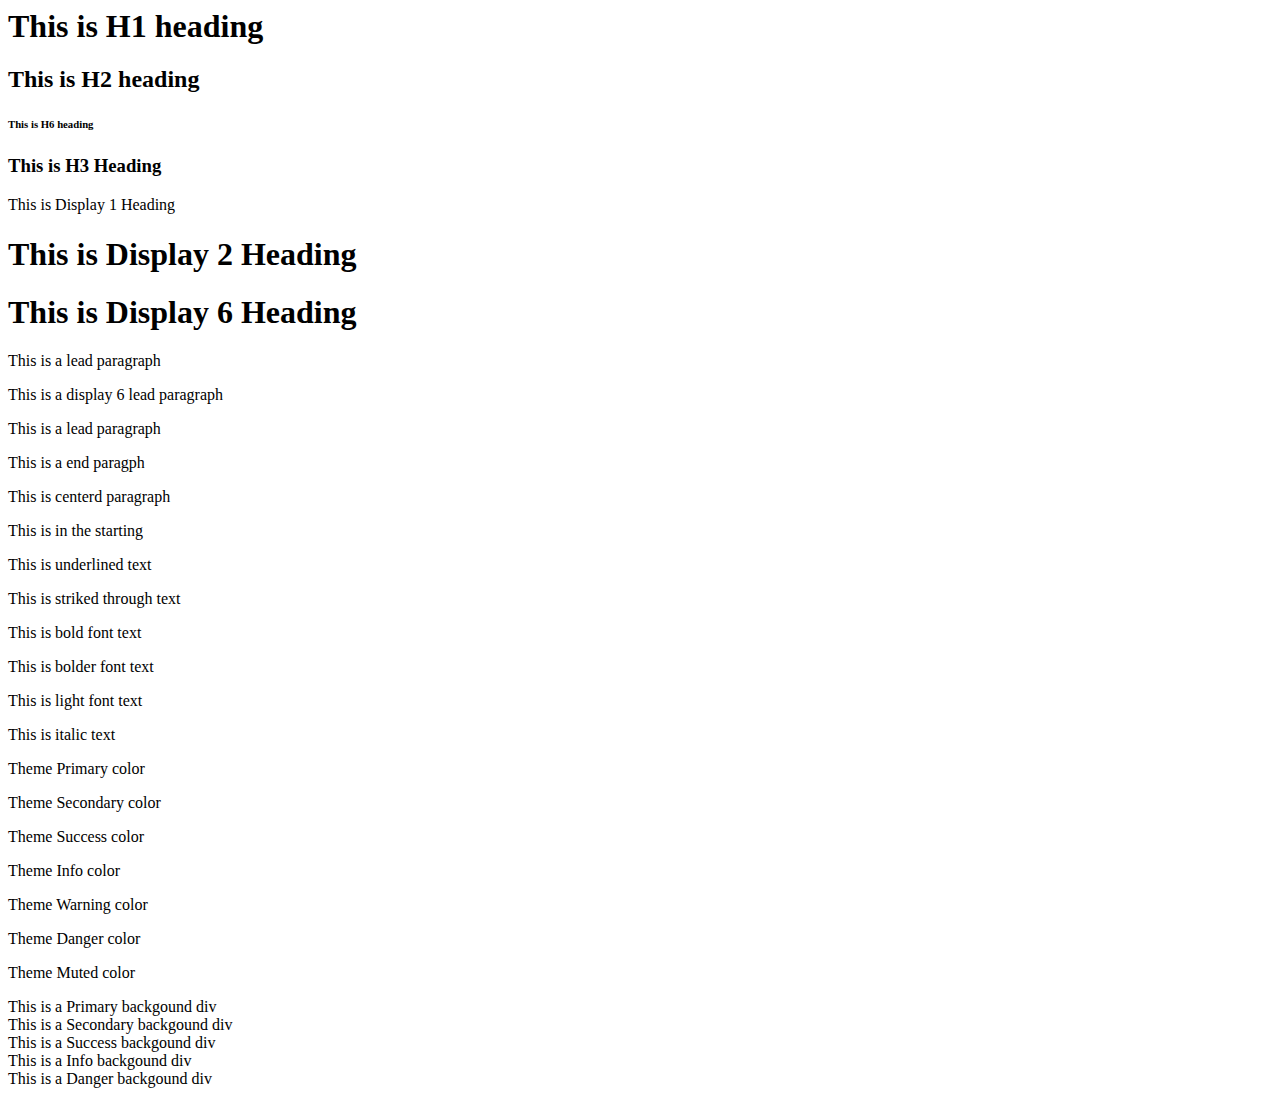
<file: bootstrap/lesson-1/index.html>
<html lang="en">
<head>
  <meta charset="UTF-8">
  <meta http-equiv="X-UA-Compatible" content="IE=edge">
  <meta name="viewport" content="width=device-width, initial-scale=1.0">
  <title>Bootstrap Lecture-1</title>
  <link href="https://cdn.jsdelivr.net/npm/bootstrap@5.0.1/dist/css/bootstrap.min.css" rel="stylesheet" integrity="sha384-+0n0xVW2eSR5OomGNYDnhzAbDsOXxcvSN1TPprVMTNDbiYZCxYbOOl7+AMvyTG2x" crossorigin="anonymous">
  <style>
    .custom {
      background-color: 'blue-700';
    }
  </style>
</head>
<body>
  <!--  heading tags -->
  <h1>This is H1 heading</h1>
  <h2>This is H2 heading</h2>
  <h6>This is H6 heading</h6>
  <h3 class="h5">This is H3 Heading</h3>

  <!-- display headings -->
  <div class="display-1">This is Display 1 Heading</div>
  <h1 class="display-2">This is Display 2 Heading</h1>
  <h1 class="display-6">This is Display 6 Heading</h1>

  <!-- lead text & alignment -->
  <p class="lead">This is a lead paragraph</p>
  <p class="lead display-6">This is a display 6 lead paragraph</p>
  <p>This is a lead paragraph</p>
  <p class="text-end">This is a end paragph</p>
  <p class="text-center">This is centerd paragraph</p>
  <p">This is in the starting</p>

  <!-- text decoration & font weight -->
  <p class="text-decoration-underline">This is underlined text</p>
  <p class="text-decoration-line-through">This is striked through text</p>

  <p class="fw-bold">This is bold font text</p>
  <p class="fw-bolder">This is bolder font text</p>
  <p class="fw-light">This is light font text</p>
  <p class="fst-italic">This is italic text</p>

  <!-- text colors -->
  <p class="text-primary">Theme Primary color</p>
  <p class="text-secondary">Theme Secondary color</p>
  <p class="text-success">Theme Success color</p>
  <p class="text-info">Theme Info color</p>
  <p class="text-warning">Theme Warning color</p>
  <p class="text-danger">Theme Danger color</p>
  <p class="text-muted">Theme Muted color</p>

  <!-- bg colors -->
  <div class="bg-primary text-white">This is a Primary backgound div</div>
  <div class="bg-secondary text-white">This is a Secondary backgound div</div>
  <div class="bg-success text-white">This is a Success backgound div</div>
  <div class="bg-info text-white">This is a Info backgound div</div>
  <div class="bg-danger text-white">This is a Danger backgound div</div>
  
  <script src="https://cdn.jsdelivr.net/npm/bootstrap@5.0.1/dist/js/bootstrap.bundle.min.js" integrity="sha384-gtEjrD/SeCtmISkJkNUaaKMoLD0//ElJ19smozuHV6z3Iehds+3Ulb9Bn9Plx0x4" crossorigin="anonymous"></script>
</body>
</html>
</file>
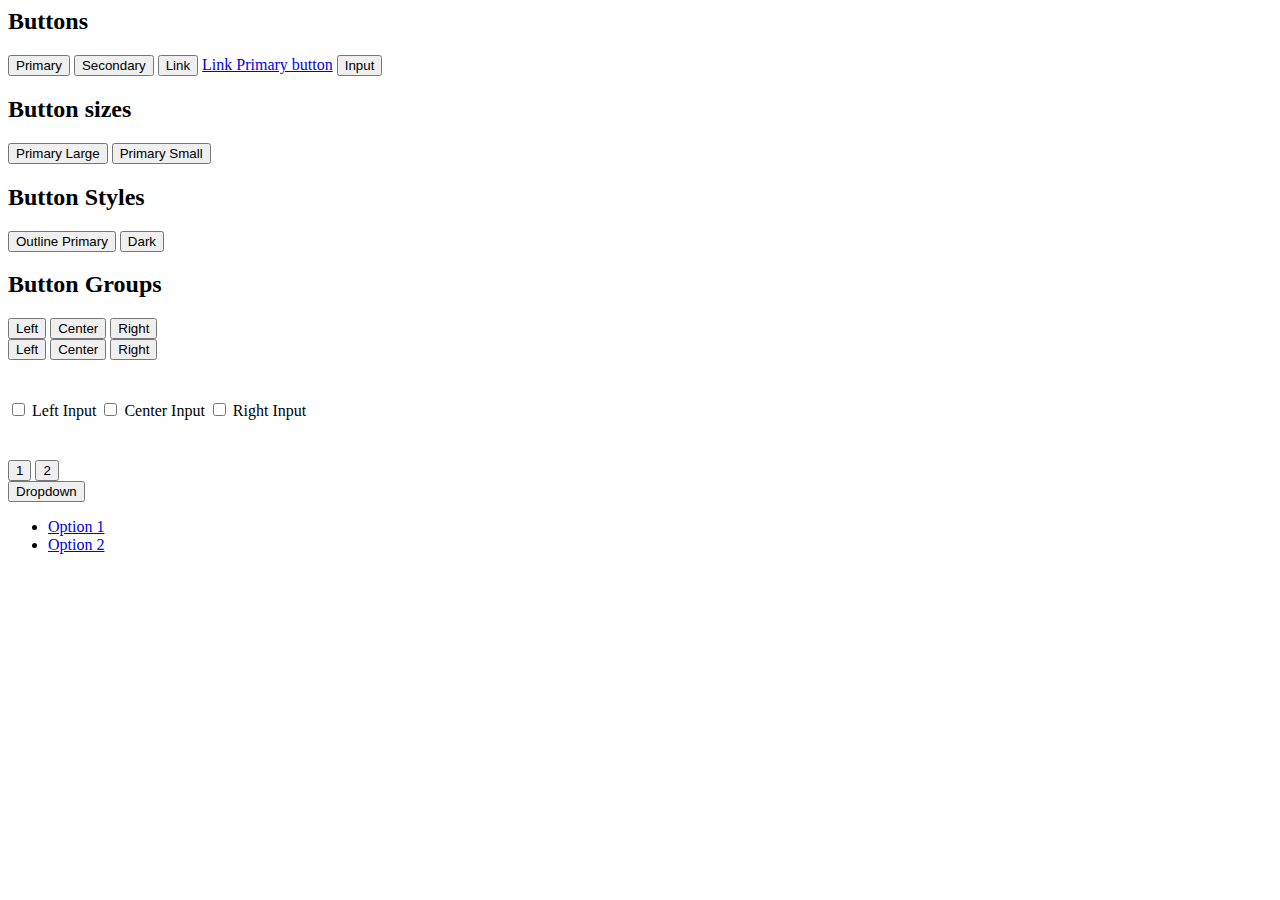
<file: bootstrap/lesson-2/index.html>
<html lang="en">
<head>
  <meta charset="UTF-8">
  <meta http-equiv="X-UA-Compatible" content="IE=edge">
  <meta name="viewport" content="width=device-width, initial-scale=1.0">
  <title>Bootstrap Lecture 2</title>
  <link href="https://cdn.jsdelivr.net/npm/bootstrap@5.0.1/dist/css/bootstrap.min.css" rel="stylesheet" integrity="sha384-+0n0xVW2eSR5OomGNYDnhzAbDsOXxcvSN1TPprVMTNDbiYZCxYbOOl7+AMvyTG2x" crossorigin="anonymous">
</head>
<body>
  <!-- basic buttons -->
  <h2>Buttons</h2>
  <button class="btn btn-primary">Primary</button>
  <button class="btn btn-secondary">Secondary</button>

  <button type="button" class="btn btn-link">Link</button>


  <!-- anchor tags as buttons -->
  <a href="#" type="button" class="btn btn-primary">Link Primary button</a>

  <!-- Input as a button -->
  <input class="btn btn-primary" type="button" value="Input">

  <!-- button sizes -->
  <h2>Button sizes</h2>
  <button class="btn btn-primary btn-lg">Primary Large</button>
  <button class="btn btn-primary btn-sm">Primary Small</button>

  <!-- outlined styles -->
  <h2>Button Styles</h2>
  <button class="btn btn-outline-primary">Outline Primary</button>
  <button type="button" class="btn btn-outline-dark">Dark</button>

  <!-- button groups -->
  <h2>Button Groups</h2>
  <div class="btn-group">
    <button class="btn btn-primary">Left</button>
    <button class="btn btn-primary">Center</button>
    <button class="btn btn-dark">Right</button>
  </div>

  <div class="btn-group">
    <button class="btn btn-outline-primary">Left</button>
    <button class="btn btn-outline-primary">Center</button>
    <button class="btn btn-outline-primary">Right</button>
  </div>


  <div style="margin-top: 40px;" class="btn-group" role="group" >
    <input type="checkbox" class="btn-check" id="btnCheck1" autocomplete="off" />
    <label for="btnCheck1" class="btn btn-outline-primary">Left Input</label>

    <input type="checkbox" class="btn-check" id="btnCheck2" autocomplete="off"/>
    <label for="btnCheck2" class="btn btn-outline-primary">Center Input</label>

    <input type="checkbox" class="btn-check" id="btnCheck3" autocomplete="off"/>
    <label for="btnCheck3" class="btn btn-outline-primary">Right Input</label>
  </div>

  <div style="margin-top: 40px;" class="btn-group">
    <button class="btn btn-primary">1</button>
    <button class="btn btn-primary">2</button>

    <div class="btn-group">
      <button class="btn btn-primary dropdown-toggle" data-bs-toggle="dropdown">Dropdown</button>
      <ul class="dropdown-menu">
        <li>
          <a href="#" class="dropdown-item">Option 1</a>
        </li>
        <li>
          <a href="#" class="dropdown-item">Option 2</a>
        </li>
      </ul>
    </div>
  </div>
  
  <script src="https://cdn.jsdelivr.net/npm/bootstrap@5.0.1/dist/js/bootstrap.bundle.min.js" integrity="sha384-gtEjrD/SeCtmISkJkNUaaKMoLD0//ElJ19smozuHV6z3Iehds+3Ulb9Bn9Plx0x4" crossorigin="anonymous"></script>
</body>
</html>
</file>
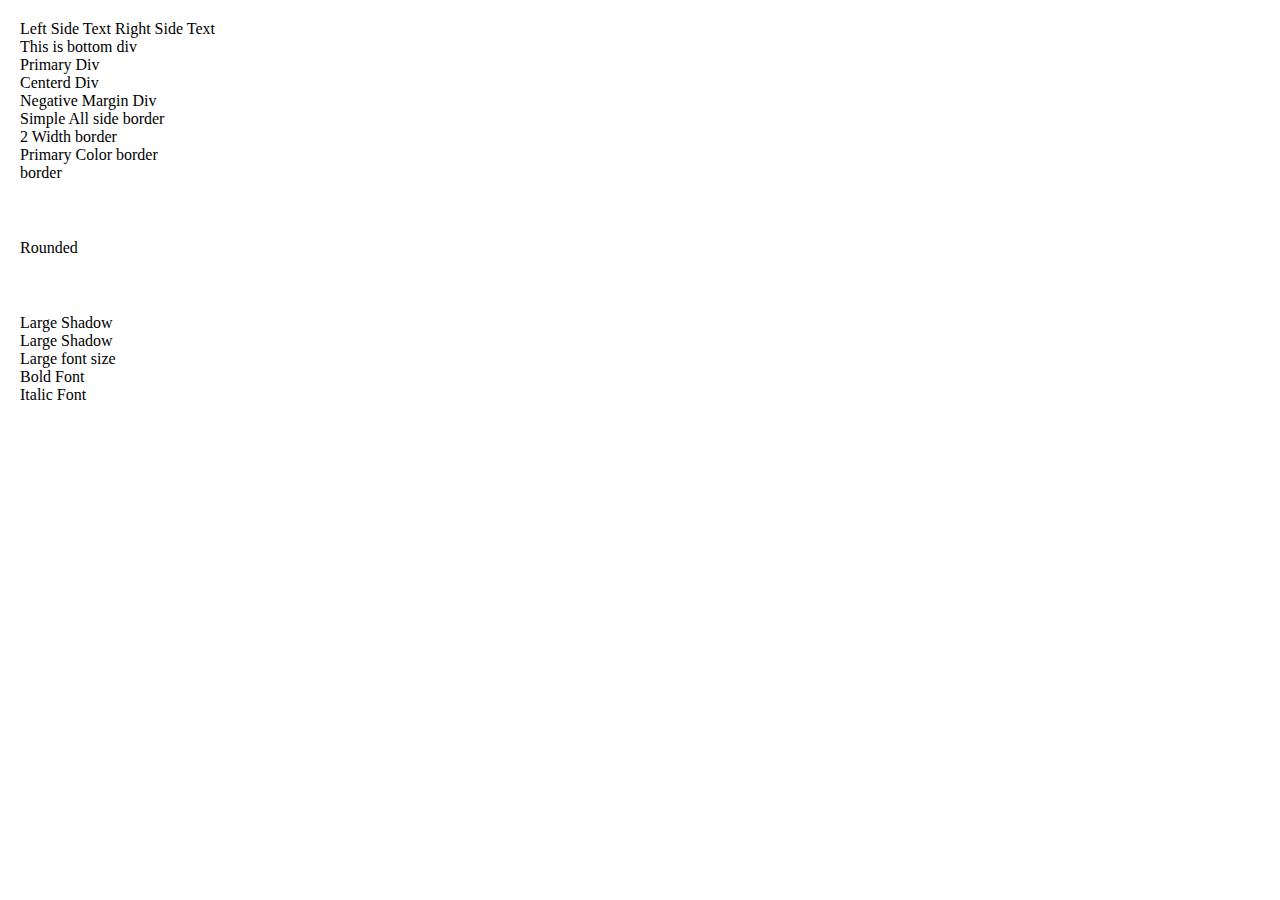
<file: bootstrap/lesson-3/index.html>
<html lang="en">
<head>
  <meta charset="UTF-8">
  <meta http-equiv="X-UA-Compatible" content="IE=edge">
  <meta name="viewport" content="width=device-width, initial-scale=1.0">
  <title>Bootstrap Lecture 3</title>
  <link href="https://cdn.jsdelivr.net/npm/bootstrap@5.0.1/dist/css/bootstrap.min.css" rel="stylesheet" integrity="sha384-+0n0xVW2eSR5OomGNYDnhzAbDsOXxcvSN1TPprVMTNDbiYZCxYbOOl7+AMvyTG2x" crossorigin="anonymous">
  <style>
    body{ margin: 20px; }
  </style>
</head>
<body>
  <!-- margin & padding -->
  <div>
    <span class="me-2">Left Side Text</span>
    <span>Right Side Text</span>
  </div>
  <div class="mt-5">
    This is bottom div
  </div>
  <div class="bg-primary p-5">
    Primary Div
  </div>
  <div style="width: 200px;" class="text-center bg-primary mx-auto">
    Centerd Div
  </div>
  <div class="mt-n1 bg-secondary">Negative Margin Div</div>

  <!-- borders -->
  <div class="mt-5 border">Simple All side border</div>
  <div class="mt-2 border border-5">2 Width border</div>
  <div class="mt-3 border border-primary border-top-0">Primary Color border</div>
  <div style="width: 75px; height: 75px;" class="mt-3 border border-info rounded-circle">border</div>
  <div style="width: 75px; height: 75px;" class="mt-3 border border-5 border-primary rounded-bottom">Rounded</div>

  <!-- box shadow -->
  <div class="shadow-lg mt-3 p-4 bg-body">Large Shadow</div>
  <div class="shadow-lg mt-3 p-4 bg-body rounded">Large Shadow</div>


  <!-- font size and font weight -->
  <div class="fs-1">Large font size</div>
  <div class="fs-3 fw-bold">Bold Font</div>
  <div class="fst-italic">Italic Font</div>
  
  <script src="https://cdn.jsdelivr.net/npm/bootstrap@5.0.1/dist/js/bootstrap.bundle.min.js" integrity="sha384-gtEjrD/SeCtmISkJkNUaaKMoLD0//ElJ19smozuHV6z3Iehds+3Ulb9Bn9Plx0x4" crossorigin="anonymous"></script>
</body>
</html>
</file>
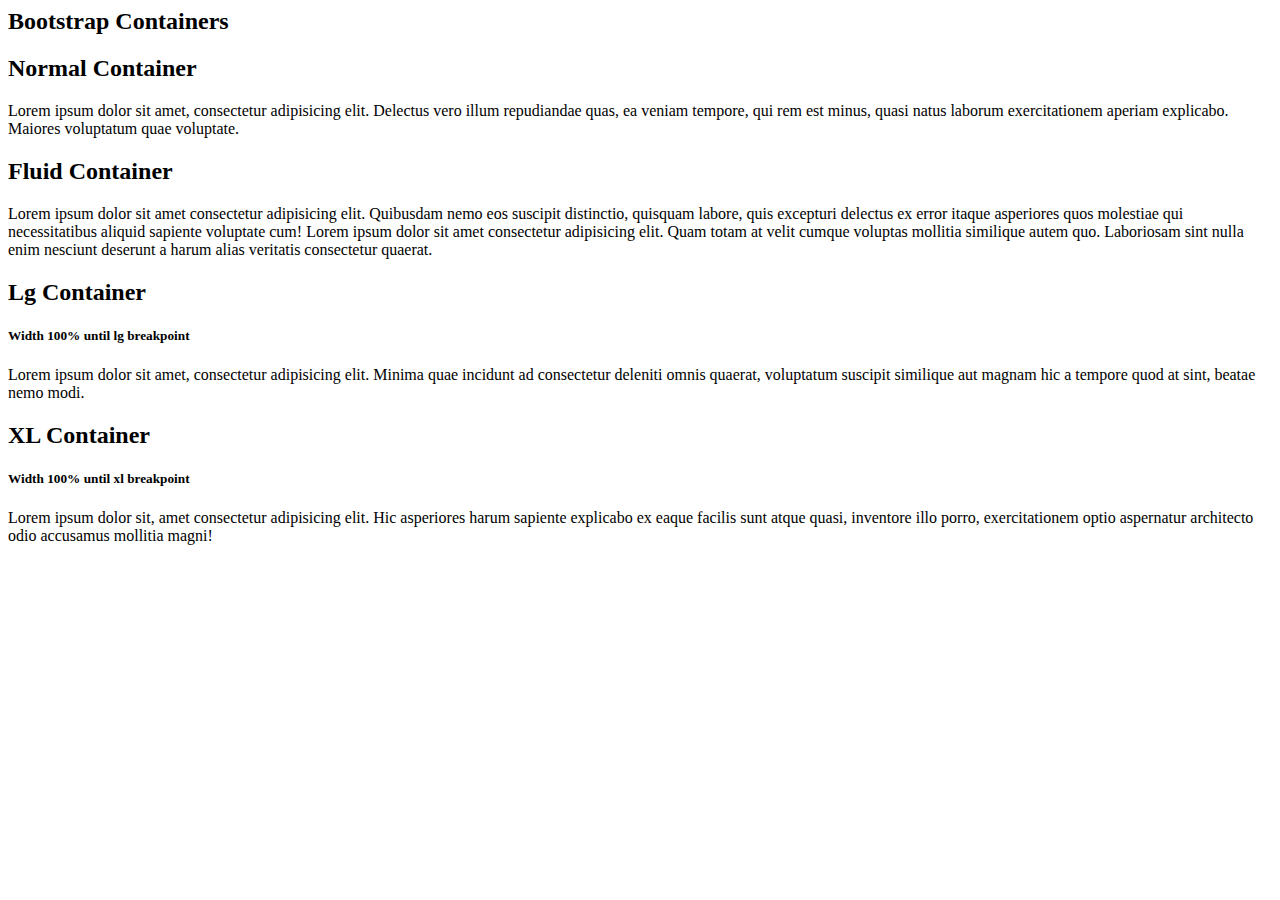
<file: bootstrap/lesson-4/index.html>
<html lang="en">
<head>
  <meta charset="UTF-8">
  <meta http-equiv="X-UA-Compatible" content="IE=edge">
  <meta name="viewport" content="width=device-width, initial-scale=1.0">
  <title>Bootstrap Lecture 4</title>
  <link href="https://cdn.jsdelivr.net/npm/bootstrap@5.0.1/dist/css/bootstrap.min.css" rel="stylesheet" integrity="sha384-+0n0xVW2eSR5OomGNYDnhzAbDsOXxcvSN1TPprVMTNDbiYZCxYbOOl7+AMvyTG2x" crossorigin="anonymous">
</head>
<body>
  <h2>Bootstrap Containers</h2>

  <!-- Normal Container -->
  <div class="container">
    <h2>Normal Container</h2>
    <p>Lorem ipsum dolor sit amet, consectetur adipisicing elit. Delectus vero illum repudiandae quas, ea veniam tempore, qui rem est minus, quasi natus laborum exercitationem aperiam explicabo. Maiores voluptatum quae voluptate.</p>
  </div>

  <!-- Fluid Container -->
  <div class="container-fluid">
    <h2>Fluid Container</h2>
    <p>Lorem ipsum dolor sit amet consectetur adipisicing elit. Quibusdam nemo eos suscipit distinctio, quisquam labore, quis excepturi delectus ex error itaque asperiores quos molestiae qui necessitatibus aliquid sapiente voluptate cum!
      Lorem ipsum dolor sit amet consectetur adipisicing elit. Quam totam at velit cumque voluptas mollitia similique autem quo. Laboriosam sint nulla enim nesciunt deserunt a harum alias veritatis consectetur quaerat.
    </p>
  </div>

  <!-- Large Container -->
  <div class="container-lg">
    <h2>Lg Container</h2>
    <h5>Width 100% until lg breakpoint</h5>
    <p>Lorem ipsum dolor sit amet, consectetur adipisicing elit. Minima quae incidunt ad consectetur deleniti omnis quaerat, voluptatum suscipit similique aut magnam hic a tempore quod at sint, beatae nemo modi.</p>
  </div>


  <!-- X-Large Container -->
  <div class="container-xl">
    <h2>XL Container</h2>
    <h5>Width 100% until xl breakpoint</h5>
    <p>Lorem ipsum dolor sit, amet consectetur adipisicing elit. Hic asperiores harum sapiente explicabo ex eaque facilis sunt atque quasi, inventore illo porro, exercitationem optio aspernatur architecto odio accusamus mollitia magni!</p>
  </div>
  
  <script src="https://cdn.jsdelivr.net/npm/bootstrap@5.0.1/dist/js/bootstrap.bundle.min.js" integrity="sha384-gtEjrD/SeCtmISkJkNUaaKMoLD0//ElJ19smozuHV6z3Iehds+3Ulb9Bn9Plx0x4" crossorigin="anonymous"></script>
</body>
</html>
</file>
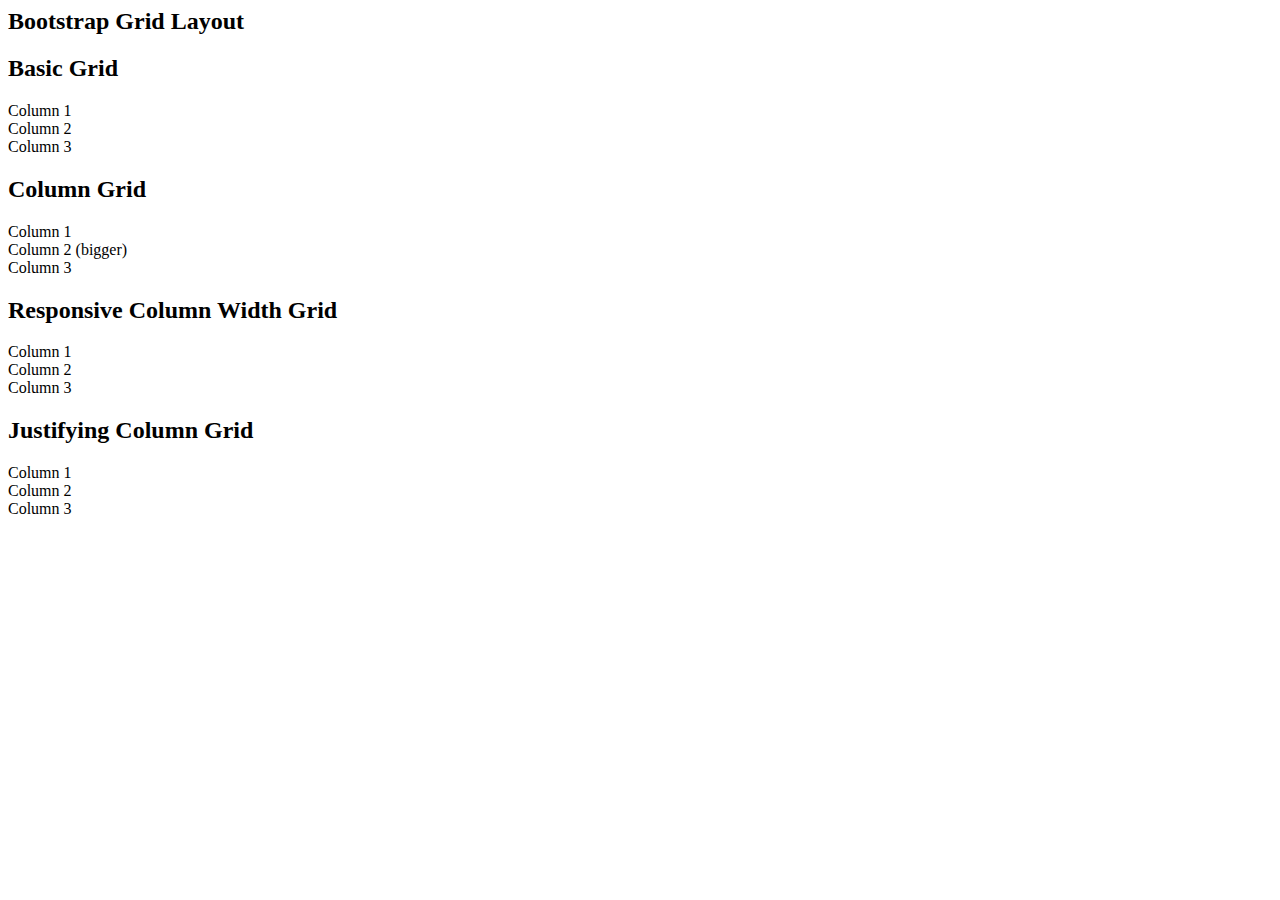
<file: bootstrap/lesson-5/index.html>
<html lang="en">
<head>
  <meta charset="UTF-8">
  <meta http-equiv="X-UA-Compatible" content="IE=edge">
  <meta name="viewport" content="width=device-width, initial-scale=1.0">
  <title>Bootstrap Lecture 5</title>
  <link href="https://cdn.jsdelivr.net/npm/bootstrap@5.0.1/dist/css/bootstrap.min.css" rel="stylesheet" integrity="sha384-+0n0xVW2eSR5OomGNYDnhzAbDsOXxcvSN1TPprVMTNDbiYZCxYbOOl7+AMvyTG2x" crossorigin="anonymous">
</head>
<body>
  <h2>Bootstrap Grid Layout</h2>

  <!-- Basic Grid -->
  <div class="container">
    <h2>Basic Grid</h2>
    <div class="row">
      <div class="col bg-primary">
        Column 1
      </div>
      <div class="col bg-info">
        Column 2
      </div>
      <div class="col bg-secondary">
        Column 3
      </div>
    </div>
  </div>


  <!-- Column Grid -->
  <div class="container my-5">
    <h2>Column Grid</h2>
    <div class="row">
      <div class="col-1 bg-primary">
        Column 1
      </div>
      <div class="col-6 bg-info">
        Column 2 (bigger)
      </div>
      <div class="col-5 bg-secondary">
        Column 3
      </div>
    </div>
  </div>

  <!-- Responsive Column Width -->
  <div class="container my-5">
    <h2>Responsive Column Width Grid</h2>
    <div class="row">
      <div class="col-sm-3 col-lg-6 bg-primary">
        Column 1
      </div>
      <div class="col-sm-4 col-lg-3 bg-info">
        Column 2
      </div>
      <div class="col-sm-5 col-lg-3 bg-secondary">
        Column 3
      </div>
    </div>
  </div>

  <!-- Justifying Columns -->
  <div class="container my-5">
    <h2>Justifying Column Grid</h2>
    <div class="row justify-content-center">
      <div class="col-sm-3 col-lg-4 bg-primary">
        Column 1
      </div>
      <div class="col-sm-3 col-lg-4 bg-info">
        Column 2
      </div>
      <div class="col-sm-3 col-lg-2 bg-secondary">
        Column 3
      </div>
    </div>
  </div>
  
  <script src="https://cdn.jsdelivr.net/npm/bootstrap@5.0.1/dist/js/bootstrap.bundle.min.js" integrity="sha384-gtEjrD/SeCtmISkJkNUaaKMoLD0//ElJ19smozuHV6z3Iehds+3Ulb9Bn9Plx0x4" crossorigin="anonymous"></script>
</body>
</html>
</file>
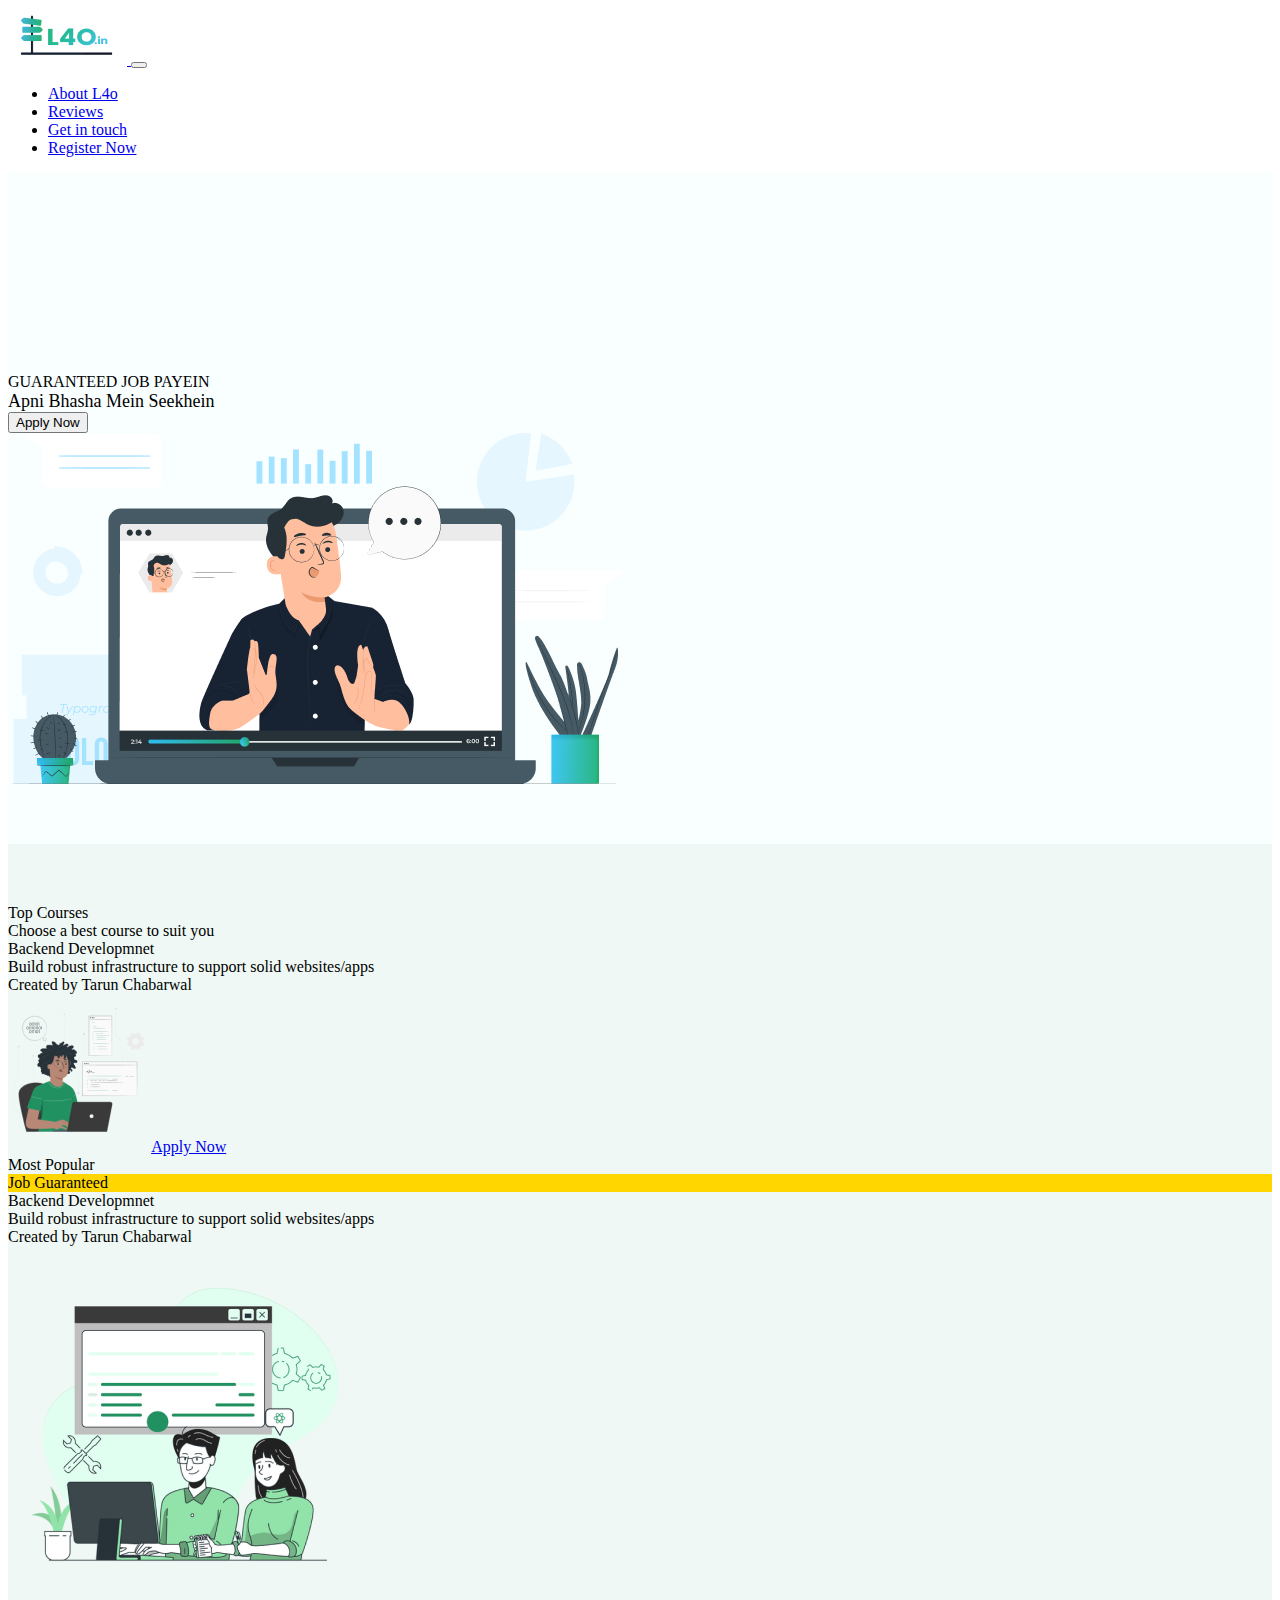
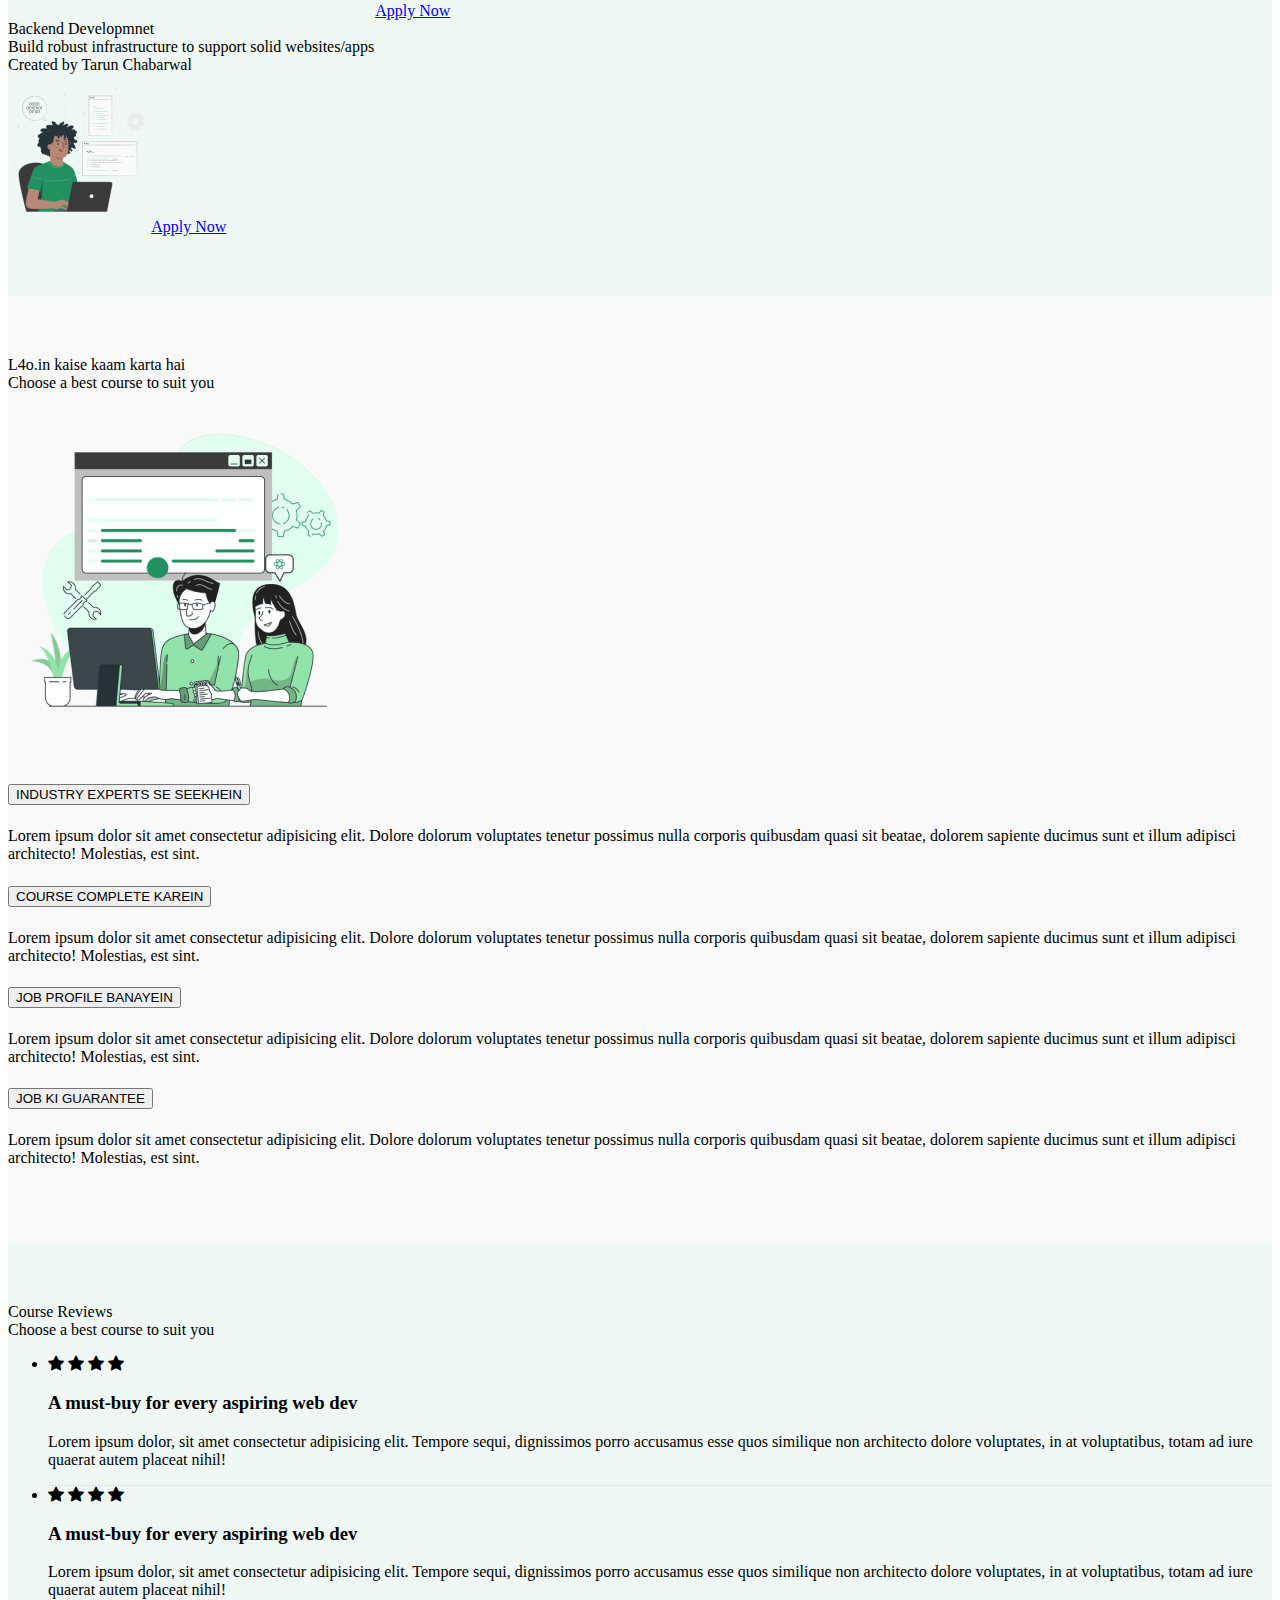
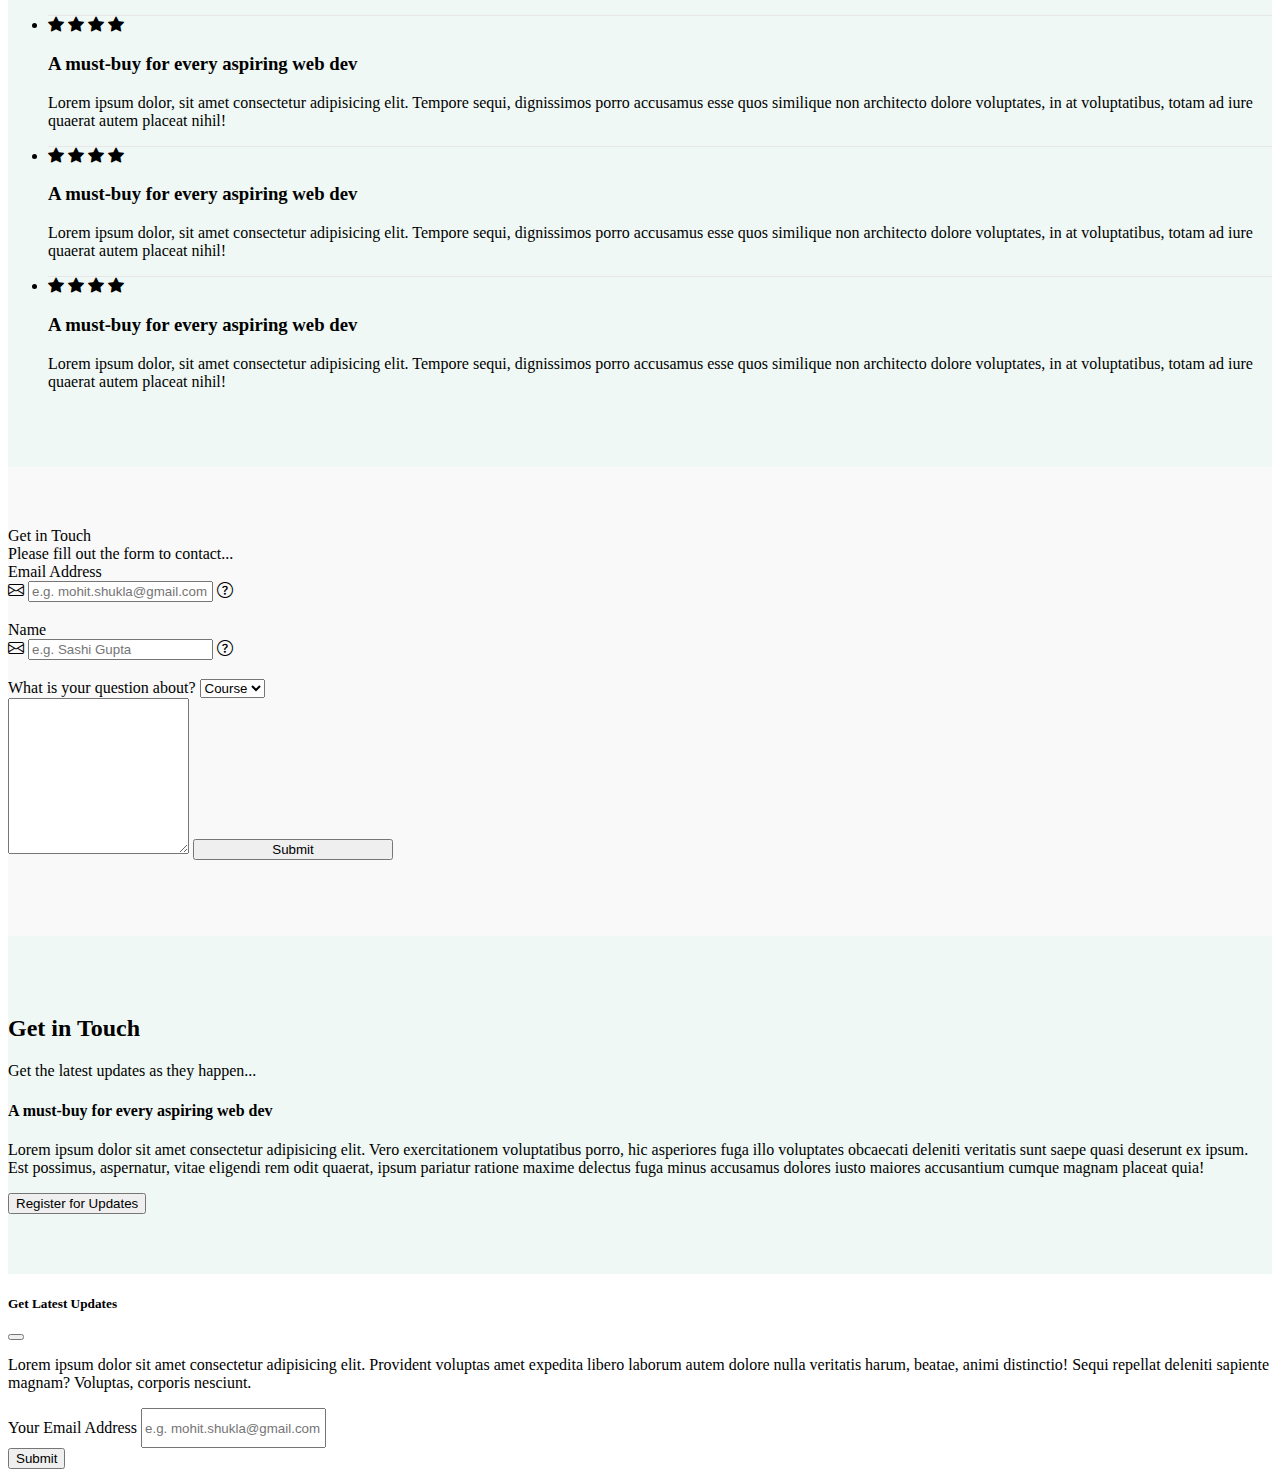
<file: bootstrap/website/index.html>
<html lang="en">

<head>
  <meta charset="UTF-8">
  <meta http-equiv="X-UA-Compatible" content="IE=edge">
  <meta name="viewport" content="width=device-width, initial-scale=1.0">
  <title>Bootstrap Website</title>
  <!-- Bootrap CDN -->
  <link href="https://cdn.jsdelivr.net/npm/bootstrap@5.0.1/dist/css/bootstrap.min.css" rel="stylesheet"
    integrity="sha384-+0n0xVW2eSR5OomGNYDnhzAbDsOXxcvSN1TPprVMTNDbiYZCxYbOOl7+AMvyTG2x" crossorigin="anonymous">

  <!-- Bootstrap Icon CDN -->
  <link rel="stylesheet" href="https://cdn.jsdelivr.net/npm/bootstrap-icons@1.7.2/font/bootstrap-icons.css">

  <!-- Custom Styles -->
  <style>
    section {
      padding: 60px 0;
    }

    .review-item-divider {
      border-bottom: 1px solid #E7E7E7;
    }
  </style>
</head>

<body>

  <!-- Navbar -->
  <nav class="navbar fixed-top navbar-expand-md navbar-light">
    <div class="container-xxl">
      <a href="#" class="navbar-brand">
        <img src="/bootstrap/assets/l4o-logo.png" alt="logo" />
      </a>

      <!-- Toggler Button -->
      <button class="navbar-toggler" type="button" data-bs-toggle="collapse" data-bs-target="#navbarNavDropdown"
        aria-controls="navbarNavDropdown" aria-expanded="false" aria-label="Toggle navigation">
        <span class="navbar-toggler-icon"></span>
      </button>

      <div id="navbarNavDropdown" class="collapse navbar-collapse justify-content-end align-center">
        <ul class="navbar-nav">
          <li class="navbar-item">
            <a href="#about" class="nav-link">About L4o</a>
          </li>
          <li class="navbar-item">
            <a href="#reviews" class="nav-link">Reviews</a>
          </li>
          <li class="navbar-item">
            <a href="#get-in-touch" class="nav-link">Get in touch</a>
          </li>
          <li class="navbar-item">
            <a href="#about" class="nav-link btn btn-primary ms-md-3 text-white d-inline-block p-2">
              Register Now
            </a>
          </li>
        </ul>
      </div>
    </div>
  </nav>

  <!-- Title Image & Introduction Text -->
  <section id="about" style="background-color: #F9FFFF; padding-top: 200px;">
    <div class="container-lg">
      <div class="row justify-content-center align-items-center">
        <div class="col-md-5">
          <div class="text-center text-md-start">
            <div class="display-3">
              GUARANTEED JOB PAYEIN
            </div>
            <div style="font-size: 18px;" class="my-3 text-muted">
              Apni Bhasha Mein Seekhein
            </div>
            <button class="btn btn-lg btn-primary fs-3 px-4">
              Apply Now
            </button>
          </div>
        </div>
        <div class="col-md-7 text-center my-5 my-md-auto">
          <img class="img-fluid" src="/bootstrap/assets/hero-banner.png" />
        </div>
      </div>
    </div>

  </section>


  <!-- Top Courses -->
  <section id="courses" style="background-color: #EFF8F4;">
    <div class="container-lg">
      <div class="d-flex flex-column align-items-center mb-5">
        <div class="fs-2 fw-bolder">Top Courses</div>
        <div class="fs-5 text-muted lead">Choose a best course to suit you</div>
      </div>
      <div class="row g-0 justify-content-center align-items-center text-center">
        <!-- First Card -->
        <div class="col-md-4 col-9 order-md-1">
          <div class="card">
            <div class="card-body">
              <div class="card-title fs-5 fw-bold">
                Backend Developmnet
              </div>
              <div class="card-subtitle fs-6 text-muted lead">
                Build robust infrastructure to support solid websites/apps
              </div>
              <div style="width: 40px;" class="border-top border-2 border-dark m-auto my-4"></div>
              <div class="fs-6 text-muted lead">
                Created by Tarun Chabarwal
              </div>
              <img class="d-block img-fluid m-auto w-50" src="/bootstrap/assets/backend-development.png"
                alt="backend-development" />
              <a href="#" class="btn btn-outline-primary fs-5 px-5">Apply Now</a>
            </div>
          </div>
        </div>

        <!-- Second Card -->
        <div class="col-md-4 col-9 order-first order-md-2">
          <div class="card border-primary">
            <div class="card-header fw-bold">
              Most Popular
            </div>
            <div style="background-color: #FFD600;" class="m-auto px-2">Job Guaranteed</div>
            <div class="card-body">
              <div class="card-title fs-5 fw-bold">
                Backend Developmnet
              </div>
              <div class="card-subtitle fs-6 text-muted lead">
                Build robust infrastructure to support solid websites/apps
              </div>
              <div style="width: 40px;" class="border-top border-2 border-dark m-auto my-4"></div>
              <div class="fs-6 text-muted lead">
                Created by Tarun Chabarwal
              </div>
              <img class="d-block m-auto img-fluid w-50" src="/bootstrap/assets/frontend-development.png"
                alt="backend-development" />
              <a href="#" class="btn btn-outline-primary fs-5 px-5">Apply Now</a>
            </div>
          </div>
        </div>

        <!-- Third Card -->
        <div class="col-md-4 col-9 order-md-3">
          <div class="card">
            <div class="card-body">
              <div class="card-title fs-5 fw-bold">
                Backend Developmnet
              </div>
              <div class="card-subtitle fs-6 text-muted lead">
                Build robust infrastructure to support solid websites/apps
              </div>
              <div style="width: 40px;" class="border-top border-2 border-dark m-auto my-4"></div>
              <div class="fs-6 text-muted lead">
                Created by Tarun Chabarwal
              </div>
              <img class="d-block img-fluid m-auto w-50" src="/bootstrap/assets/backend-development.png"
                alt="backend-development" />
              <a href="#" class="btn btn-outline-primary fs-5 px-5">Apply Now</a>
            </div>
          </div>
        </div>

      </div>
    </div>
  </section>


  <!-- How L4o works -->
  <section id="how-l4o-works" style="background-color: #F9F9F9;">
    <div class="container-lg">
      <div class="d-flex flex-column align-items-center mb-5">
        <div class="fs-2 fw-bolder">L4o.in kaise kaam karta hai</div>
        <div class="fs-5 text-muted lead">Choose a best course to suit you</div>
      </div>
      <div class="row justify-content-center align-items-center">
        <div class="col-lg-4 text-center">
          <img src="/bootstrap/assets/frontend-development.png" alt="frontend-development" class="img-fluid">
        </div>

        <!-- Accordion -->
        <div class="col-9 col-lg-6">
          <div class="accordion" id="L4o-working">
            <!-- Accordion Item One -->
            <div class="accordion-item">
              <h5 class="accordion-header" id="headingOne">
                <button class="accordion-button collapsed" type="button" data-bs-toggle="collapse"
                  data-bs-target="#collapseOne" aria-expanded="true" aria-controls="collapseOne">
                  INDUSTRY EXPERTS SE SEEKHEIN
                </button>
              </h5>
              <div id="collapseOne" class="accordion-collapse collapse" data-bs-parent="L4o-working"
                aria-labelledby="headingOne">
                <p class="px-2">Lorem ipsum dolor sit amet consectetur adipisicing elit. Dolore dolorum voluptates
                  tenetur
                  possimus nulla corporis quibusdam quasi sit beatae, dolorem sapiente ducimus sunt et illum adipisci
                  architecto! Molestias, est sint.</p>
              </div>
            </div>
          </div>
          <!-- Accordion Item Two -->
          <div class="accordion-item">
            <h5 class="accordion-header" id="headingTwo">
              <button class="accordion-button collapsed" type="button" data-bs-toggle="collapse"
                data-bs-target="#collapseTwo" aria-expanded="true" aria-controls="collapseTwo">
                COURSE COMPLETE KAREIN
              </button>
            </h5>
            <div id="collapseTwo" class="accordion-collapse collapse" data-bs-parent="L4o-working"
              aria-labelledby="headingTwo">
              <p class="px-2">Lorem ipsum dolor sit amet consectetur adipisicing elit. Dolore dolorum voluptates tenetur
                possimus nulla corporis quibusdam quasi sit beatae, dolorem sapiente ducimus sunt et illum adipisci
                architecto! Molestias, est sint.</p>
            </div>
          </div>

          <!-- Accordion Item Three -->
          <div class="accordion-item">
            <h5 class="accordion-header" id="headingThree">
              <button class="accordion-button collapsed" type="button" data-bs-toggle="collapse"
                data-bs-target="#collapseThree" aria-expanded="true" aria-controls="collapseThree">
                JOB PROFILE BANAYEIN
              </button>
            </h5>
            <div id="collapseThree" class="accordion-collapse collapse" data-bs-parent="L4o-working"
              aria-labelledby="headingThree">
              <p class="px-2">Lorem ipsum dolor sit amet consectetur adipisicing elit. Dolore dolorum voluptates tenetur
                possimus nulla corporis quibusdam quasi sit beatae, dolorem sapiente ducimus sunt et illum adipisci
                architecto! Molestias, est sint.</p>
            </div>
          </div>

          <!-- Accordion Item Four -->
          <div class="accordion-item">
            <h5 class="accordion-header" id="headingFour">
              <button class="accordion-button" type="button" data-bs-toggle="collapse" data-bs-target="#collapseFour"
                aria-expanded="true" aria-controls="collapseFour">
                JOB KI GUARANTEE
              </button>
            </h5>
            <div id="collapseFour" class="accordion-collapse collapse show" data-bs-parent="L4o-working"
              aria-labelledby="headingFour">
              <p class="px-2">Lorem ipsum dolor sit amet consectetur adipisicing elit. Dolore dolorum voluptates tenetur
                possimus nulla corporis quibusdam quasi sit beatae, dolorem sapiente ducimus sunt et illum adipisci
                architecto! Molestias, est sint.</p>
            </div>
          </div>
        </div>
      </div>
    </div>
    </div>
  </section>

  <!-- Reviews -->
  <section id="reviews" style="background-color: #EFF8F4;">
    <div class="container-lg">
      <div class="d-flex flex-column align-items-center mb-5">
        <div class="fs-2 fw-bolder">Course Reviews</div>
        <div class="fs-5 text-muted lead">Choose a best course to suit you</div>
      </div>
      <div class="row justify-content-center">
        <div class="col-lg-8">
          <ul class="list-group">

            <li class="list-group-item py-2 px-5 border-0 pt-4">

              <!-- Star Icons -->
              <i class="bi bi-star-fill text-primary fs-4"></i>
              <i class="bi bi-star-fill text-primary fs-4"></i>
              <i class="bi bi-star-fill text-primary fs-4"></i>
              <i class="bi bi-star-fill text-primary fs-4"></i>
              <!-- Star Icons End -->

              <div class="py-4">
                <h3 class="fw-bold">A must-buy for every aspiring web dev</h3>
                <p class="py-2">Lorem ipsum dolor, sit amet consectetur adipisicing elit. Tempore sequi, dignissimos
                  porro
                  accusamus esse quos similique non architecto dolore voluptates, in at voluptatibus, totam ad iure
                  quaerat autem placeat nihil!</p>
              </div>
              <div class="review-item-divider"></div>
            </li>

            <li class="list-group-item py-2 px-5 border-0">
              <!-- Star Icons -->
              <i class="bi bi-star-fill text-primary fs-4"></i>
              <i class="bi bi-star-fill text-primary fs-4"></i>
              <i class="bi bi-star-fill text-primary fs-4"></i>
              <i class="bi bi-star-fill text-primary fs-4"></i>
              <!-- Star Icons End -->
              <div class="py-4">
                <h3 class="fw-bold">A must-buy for every aspiring web dev</h3>
                <p class="py-2">Lorem ipsum dolor, sit amet consectetur adipisicing elit. Tempore sequi, dignissimos
                  porro
                  accusamus esse quos similique non architecto dolore voluptates, in at voluptatibus, totam ad iure
                  quaerat autem placeat nihil!</p>
              </div>
              <div class="review-item-divider"></div>
            </li>

            <li class="list-group-item py-2 px-5 border-0">
              <!-- Star Icons -->
              <i class="bi bi-star-fill text-primary fs-4"></i>
              <i class="bi bi-star-fill text-primary fs-4"></i>
              <i class="bi bi-star-fill text-primary fs-4"></i>
              <i class="bi bi-star-fill text-primary fs-4"></i>
              <!-- Star Icons End -->
              <div class="py-4">
                <h3 class="fw-bold">A must-buy for every aspiring web dev</h3>
                <p class="py-2">Lorem ipsum dolor, sit amet consectetur adipisicing elit. Tempore sequi, dignissimos
                  porro
                  accusamus esse quos similique non architecto dolore voluptates, in at voluptatibus, totam ad iure
                  quaerat autem placeat nihil!</p>
              </div>
              <div class="review-item-divider"></div>
            </li>

            <li class="list-group-item py-2 px-5 border-0">
              <!-- Star Icons -->
              <i class="bi bi-star-fill text-primary fs-4"></i>
              <i class="bi bi-star-fill text-primary fs-4"></i>
              <i class="bi bi-star-fill text-primary fs-4"></i>
              <i class="bi bi-star-fill text-primary fs-4"></i>
              <!-- Star Icons End -->
              <div class="py-4">
                <h3 class="fw-bold">A must-buy for every aspiring web dev</h3>
                <p class="py-2">Lorem ipsum dolor, sit amet consectetur adipisicing elit. Tempore sequi, dignissimos
                  porro
                  accusamus esse quos similique non architecto dolore voluptates, in at voluptatibus, totam ad iure
                  quaerat autem placeat nihil!</p>
              </div>
              <div class="review-item-divider"></div>
            </li>

            <li class="list-group-item py-2 px-5 border-0">
              <!-- Star Icons -->
              <i class="bi bi-star-fill text-primary fs-4"></i>
              <i class="bi bi-star-fill text-primary fs-4"></i>
              <i class="bi bi-star-fill text-primary fs-4"></i>
              <i class="bi bi-star-fill text-primary fs-4"></i>
              <!-- Star Icons End -->
              <div class="py-4">
                <h3 class="fw-bold">A must-buy for every aspiring web dev</h3>
                <p class="py-2">Lorem ipsum dolor, sit amet consectetur adipisicing elit. Tempore sequi, dignissimos
                  porro
                  accusamus esse quos similique non architecto dolore voluptates, in at voluptatibus, totam ad iure
                  quaerat autem placeat nihil!</p>
              </div>
            </li>
          </ul>
        </div>
      </div>
    </div>

  </section>

  <!-- Contact Form -->
  <section id="contact" style="background-color: #F9F9F9;">
    <div class="container-lg">
      <div class="d-flex flex-column align-items-center mb-5">
        <div class="fs-2 fw-bolder">Get in Touch</div>
        <div class="fs-5 text-muted lead">Please fill out the form to contact...</div>
      </div>

      <div class="row justify-content-center">
        <div class="col-lg-6 col-10">
          <form onsubmit="event.preventDefault()" class="d-flex flex-column justify-content-center">
            <!-- Email Address -->
            <div class="mb-4">
              <label class="lead" for="emailId">Email Address</label>
              <div class="input-group" style="height: 40px;">
                <span class="input-group-text">
                  <i class="bi bi-envelope"></i>
                </span>
                <input type="email" id="emailId" class="form-control" placeholder="e.g. mohit.shukla@gmail.com"
                  required />
                <span class="input-group-text" title="Enter your email">
                  <i class="bi bi-question-circle"></i>
                </span>
              </div>
            </div>

            <!-- Name -->
            <div class="mb-4">
              <label class="lead" for="name">Name</label>
              <div class="input-group" style="height: 40px;">
                <span class="input-group-text">
                  <i class="bi bi-envelope"></i>
                </span>
                <input type="text" id="name" class="form-control" placeholder="e.g. Sashi Gupta" />
                <span class="input-group-text" title="Enter your name">
                  <i class="bi bi-question-circle"></i>
                </span>
              </div>
            </div>

            <!-- Question About -->
            <div class="mb-4">
              <label class="lead" for="question-about">
                What is your question about?
              </label>
              <select class="form-select" name="question-about" id="question-about">
                <option value="course">Course</option>
                <option value="fee">Fees</option>
                <option value="other">Others</option>
              </select>
            </div>

            <!-- Query -->
            <textarea class="mt-5 form-control" name="query" id="query" cols="20" rows="10"></textarea>

            <!-- Submit Button -->
            <button type="submit" style="width: 200px; margin: auto;"
              class="fs-3 fw-bold mt-5 px-3 py-2 text-center btn btn-primary">Submit</button>
          </form>
        </div>
      </div>
    </div>
  </section>

  <!-- Get Updates / Modal Trigger -->
  <section id="get-in-touch" style="background-color: #EFF8F4;">
    <div class="container-lg">
      <div class="mb-5 text-center">
        <h2 class="fw-bold">Get in Touch</h2>
        <p class="text-muted lead">Get the latest updates as they happen...</p>
      </div>
      <div class="row justify-content-center">
        <div class="col-md-8 text-center">
          <h4 class="fw-bold">A must-buy for every aspiring web dev</h4>
          <p class="text-muted my-4">Lorem ipsum dolor sit amet consectetur adipisicing elit. Vero exercitationem
            voluptatibus porro, hic asperiores fuga illo voluptates obcaecati deleniti veritatis sunt saepe quasi
            deserunt ex ipsum. Est possimus, aspernatur, vitae eligendi rem odit quaerat, ipsum pariatur ratione maxime
            delectus fuga minus accusamus dolores iusto maiores accusantium cumque magnam placeat quia!</p>
          <button class="mt-4 fs-4 px-4 btn btn-primary" data-bs-toggle="modal" data-bs-target="#updates-modal">
            Register for Updates
          </button>
        </div>
      </div>
    </div>
  </section>

  <!-- Modal -->
  <div class="modal fade" id="updates-modal" tabindex="-1" aria-hidden="true" aria-labelledby="modal-title">
    <div class="modal-dialog">
      <div class="modal-content">
        <div class="modal-header">
          <h5 class="modal-title" id="modal-title">Get Latest Updates</h5>
          <button type="button" class="btn-close" data-bs-dismiss="modal" aria-label="Close"></button>
        </div>
        <div class="modal-body">
          <p class="px-3 mb-3">Lorem ipsum dolor sit amet consectetur adipisicing elit. Provident voluptas amet expedita
            libero laborum autem dolore nulla veritatis harum, beatae, animi distinctio! Sequi repellat deleniti
            sapiente magnam? Voluptas, corporis nesciunt.</p>
          <div class="px-3">
            <label class="d-block" for="update-email">Your Email Address</label>
            <input style="height: 40px;" class="w-100" type="email" placeholder="e.g. mohit.shukla@gmail.com" id="update-email" />
          </div>
        </div>
        <div class="modal-footer">
          <button type="button" class="btn btn-primary">Submit</button>
        </div>
      </div>
    </div>
  </div>


  <script src="https://cdn.jsdelivr.net/npm/bootstrap@5.0.1/dist/js/bootstrap.bundle.min.js"
    integrity="sha384-gtEjrD/SeCtmISkJkNUaaKMoLD0//ElJ19smozuHV6z3Iehds+3Ulb9Bn9Plx0x4"
    crossorigin="anonymous"></script>
</body>

</html>
</file>
